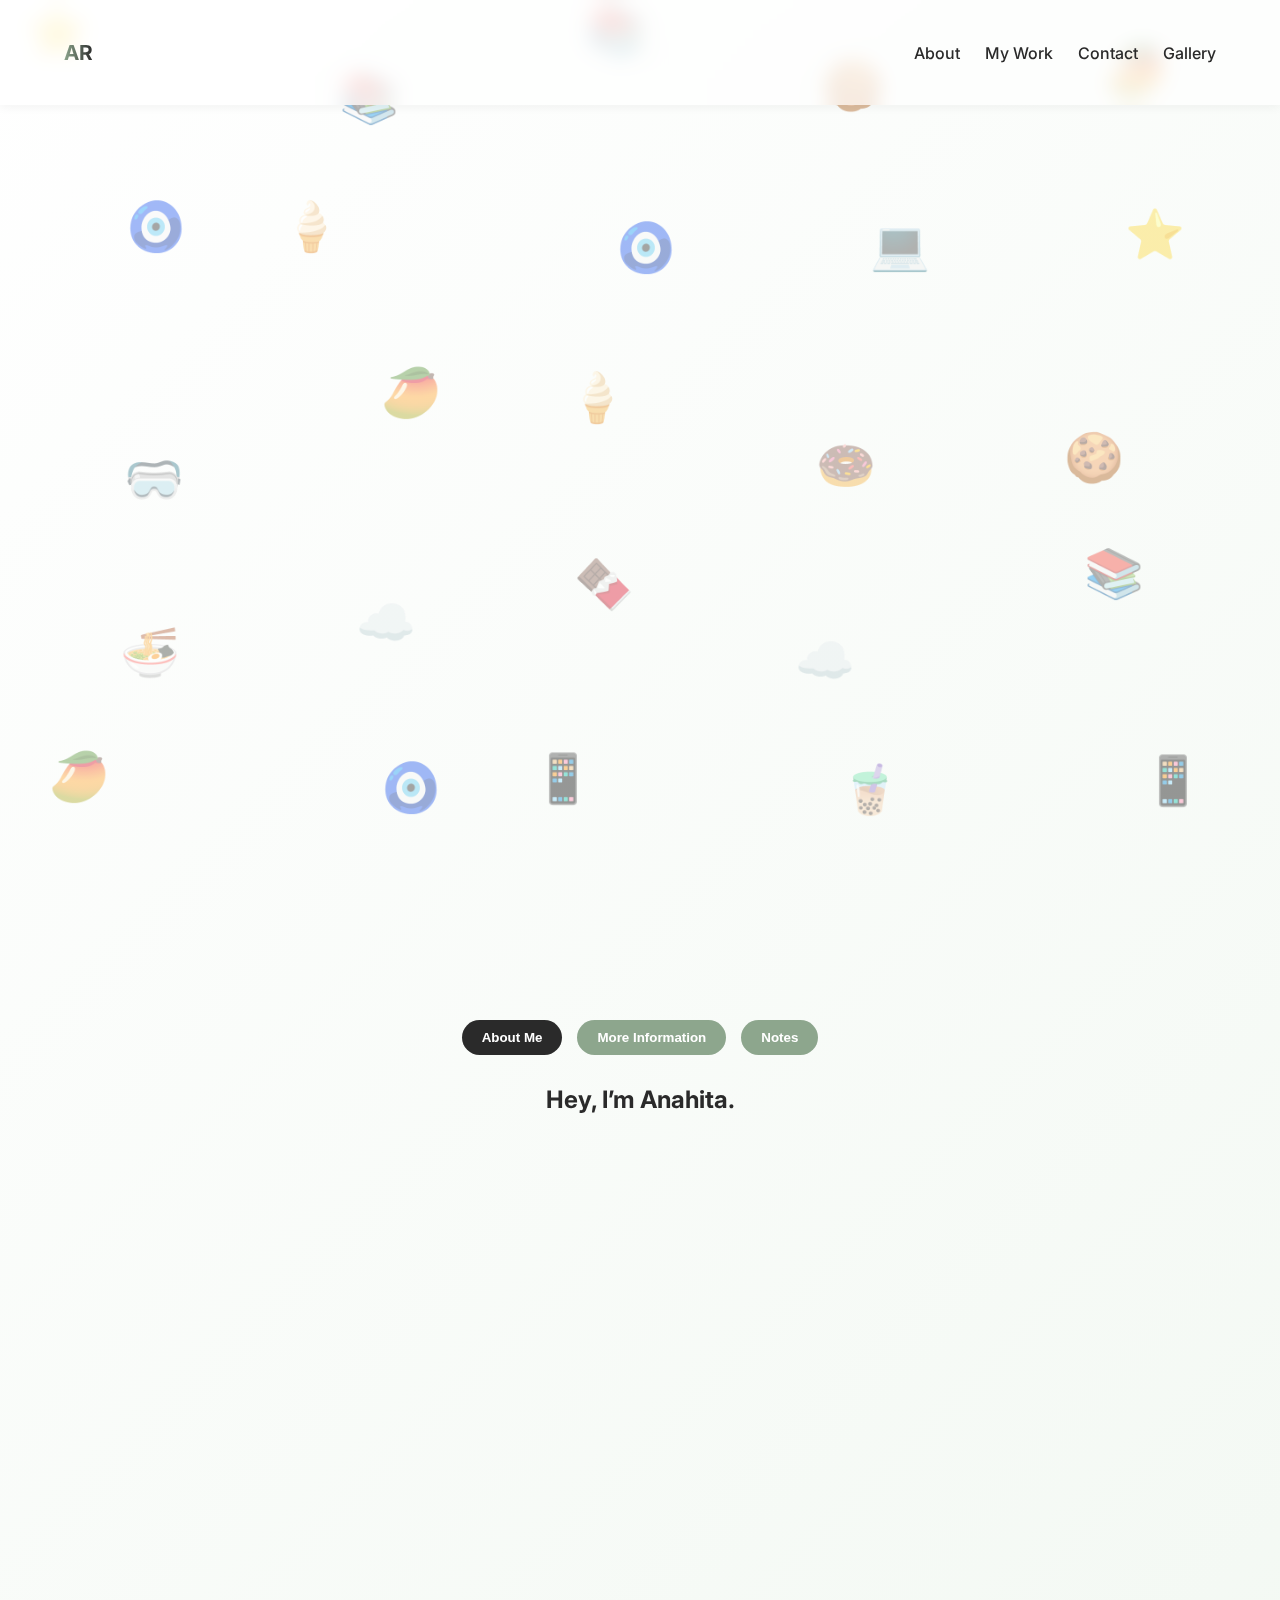
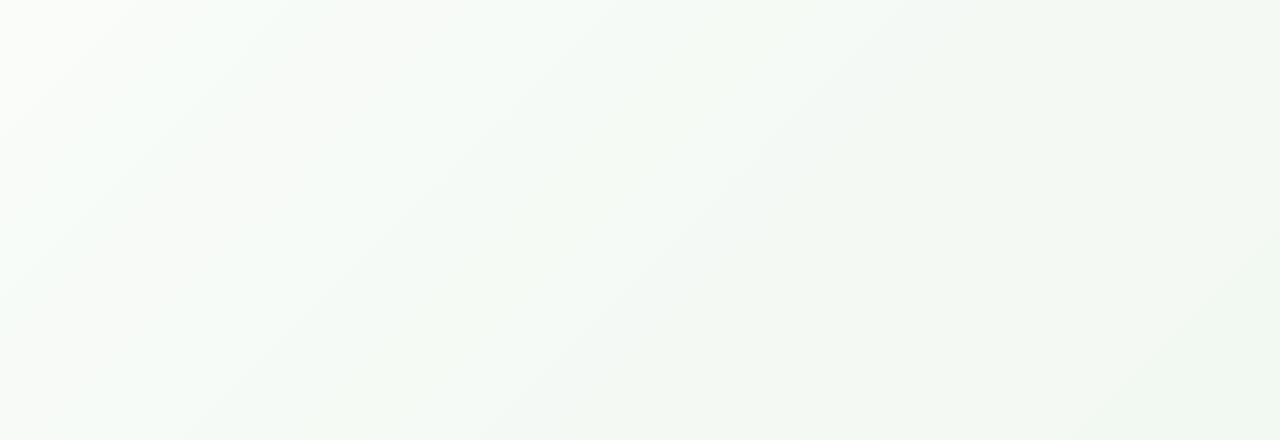
<file: index.html>
<!DOCTYPE html>
<html lang="en">
<head>
  <meta charset="UTF-8">
  <link rel="icon" type="image/png" href="logo.png" />
  <meta name="viewport" content="width=device-width, initial-scale=1.0">
  <title>Anahita Rai</title>
  <style>
    @import url('https://fonts.googleapis.com/css2?family=Inter:wght@400;600;900&display=swap');

    body {
      margin: 0;
      font-family: 'Inter', sans-serif;
      background: linear-gradient(135deg, #ffffff, #f2f8f2, #d9e6d9, #b5ccb5, #8da68d);
      background-size: 400% 400%;
      animation: gradientShift 12s ease infinite;
      color: #2a2a2a;
      overflow-x: hidden;
    }

    /* Navbar */
    header {
      position: fixed;
      top: 0;
      width: 100%;
      display: flex;
      justify-content: center;
      background: rgba(255, 255, 255, 0.6);
      backdrop-filter: blur(10px);
      box-shadow: 0 2px 10px rgba(0,0,0,0.05);
      z-index: 1000;
    }

    .nav-container {
      width: 90%;
      max-width: 1200px;
      flex-wrap: wrap;
      margin: 0 auto;
      display: flex;
      justify-content: space-between;
      align-items: center;
      padding: 40px 20px;
    }

    .logo {
      font-weight: 700;
      font-size: 1.3rem;
      background: linear-gradient(90deg, #8da68d, #2a2a2a);
      background-clip: text;
      -webkit-background-clip: text;
      -webkit-text-fill-color: transparent;
    }

    nav {
      display: flex;
      gap: 25px;
    }

    nav a {
      text-decoration: none;
      font-weight: 500;
      color: #2a2a2a;
      position: relative;
      transition: color 0.3s ease;
    }

    nav a::after {
      content: "";
      position: absolute;
      bottom: -5px;
      left: 0;
      width: 0%;
      height: 2px;
      background: #8da68d;
      transition: width 0.3s ease;
    }

    nav a:hover {
      color: #8da68d;
    }

    nav a:hover::after {
      width: 100%;
    }

    /* Hamburger */
    .hamburger {
      display: none;
      flex-direction: column;
      gap: 5px;
      cursor: pointer;
    }

    .hamburger span {
      width: 25px;
      height: 3px;
      background: #2a2a2a;
      border-radius: 5px;
      transition: all 0.3s ease;
    }

    /* Mobile menu drawer */
    .mobile-nav {
      position: fixed;
      top: 0;
      right: -100%;
      width: 70%;
      height: 100%;
      background: rgba(255, 255, 255, 0.8);
      backdrop-filter: blur(15px);
      box-shadow: -5px 0 15px rgba(0,0,0,0.1);
      display: flex;
      flex-direction: column;
      padding: 80px 30px;
      gap: 30px;
      transition: right 0.4s ease;
      z-index: 999;
    }

    .mobile-nav a {
      text-decoration: none;
      font-size: 1.2rem;
      font-weight: 600;
      color: #2a2a2a;
      transition: color 0.3s ease;
    }

    .mobile-nav a:hover {
      color: #8da68d;
    }

    .mobile-nav.active {
      right: 0;
    }

    /* Hero */
    .hero {
      height: 100vh;
      display: flex;
      flex-direction: column;
      align-items: center;
      justify-content: center;
      text-align: center;
      padding: 0 20px;
    }

    h1 {
      font-size: clamp(2rem, 5vw, 4rem);
      font-weight: 900;
      background: linear-gradient(90deg, #8da68d, #2a2a2a);
      background-clip: text;
      -webkit-background-clip: text;
      -webkit-text-fill-color: transparent;
      opacity: 0;
      transform: translateY(30px);
      animation: fadeUp 1.2s ease forwards;
    }

    p {
      font-size: clamp(1rem, 2vw, 1.3rem);
      font-weight: 500;
      margin-top: 10px;
      color: #2a2a2a;
      opacity: 0;
      transform: translateY(20px);
      animation: fadeUp 1.2s ease forwards;
      animation-delay: 0.6s;
    }

    .btn {
      margin-top: 40px;
      padding: 12px 32px;
      background: #8da68d;
      color: #fff;
      border: none;
      border-radius: 30px;
      font-size: 1rem;
      font-weight: 600;
      cursor: pointer;
      opacity: 0;
      transform: translateY(20px);
      animation: fadeUp 1.2s ease forwards;
      animation-delay: 1.2s;
      transition: transform 0.3s ease, background 0.3s ease, box-shadow 0.3s ease;
    }

    .btn:hover {
      transform: scale(1.05);
      background: #b5ccb5;
      box-shadow: 0 8px 20px rgba(141, 166, 141, 0.4);
    }

    @keyframes fadeUp {
      to {
        opacity: 1;
        transform: translateY(0);
      }
    }

    @keyframes gradientShift {
      0% { background-position: 0% 50%; }
      50% { background-position: 100% 50%; }
      100% { background-position: 0% 50%; }
    }

    /* Responsive */
    @media (max-width: 768px) {
      nav {
        display: none;
      }
      .hamburger {
        display: flex;
      }
    }
    /* ---- Floating Doodles ---- */
    .doodle-layer {
    position: fixed;
    top: 0;
    left: 0;
    width: 100%;
    height: 100%;
    overflow: hidden;
    z-index: 0; /* stays behind navbar/content */
    pointer-events: none; /* so you can still click stuff */
    }

    .doodle {
    position: absolute;
    font-size: 3rem; /* bigger emojis! */
    opacity: 0.4;
    animation: floaty 5s ease-in-out infinite;
    }

    .cursor-aura {
    position: fixed;
    top: 0;
    left: 0;
    width: 180px;
    height: 180px;
    background: radial-gradient(circle, rgba(181,204,181,0.9) 0%, rgba(242,248,242,0.3) 70%);
    border-radius: 50%;
    pointer-events: none;
    filter: blur(80px);
    z-index: 1000;
    transform: translate(-50%, -50%);
    mix-blend-mode: screen; /* makes it "glow" over stuff */
    }




    /* floating animation */
    @keyframes floaty {
    0% { transform: translateY(0px) rotate(0deg); }
    50% { transform: translateY(-20px) rotate(15deg); }
    100% { transform: translateY(0px) rotate(0deg); }
    }

    /* ---- Cursor Aura ---- */
    .cursor-aura {
    position: fixed;
    top: 0;
    left: 0;
    width: 200px;
    height: 200px;
    background: radial-gradient(circle, rgba(181,204,181,0.4) 0%, rgba(242,248,242,0.1) 70%);
    border-radius: 50%;
    pointer-events: none;
    transform: translate(-50%, -50%);
    filter: blur(40px);
    z-index: 1;
    transition: transform 0.1s ease-out;
    }
    /* Tablets */
    @media (max-width: 992px) {
      .hero {
        flex-direction: column;
        text-align: center;
      }

      .nav-links {
        gap: 20px;
      }
    }

    /* Phones */
    @media (max-width: 600px) {
      .hero h1 {
        font-size: 2rem;
      }

      .hero p {
        font-size: 1rem;
      }

      .explore-btn {
        padding: 10px 20px;
        font-size: 1rem;
      }
    }

    /* ---- Tabs & About Section ---- */
    .about-section {
      min-height: 100vh;
      padding: 120px 20px;
      text-align: center;
      position: relative;
      z-index: 10;
    }

    .tabs {
      display: flex;
      justify-content: center;
      gap: 15px;
      margin-bottom: 30px;
      flex-wrap: wrap;
    }

    .tab-btn {
      padding: 10px 20px;
      border: none;
      border-radius: 30px;
      background: #8da68d;
      color: white;
      cursor: pointer;
      transition: all 0.3s ease;
      font-weight: 600;
    }

    .tab-btn:hover {
      background: #b5ccb5;
      transform: scale(1.05);
    }

    .tab-btn.active {
      background: #2a2a2a;
      color: #fff;
    }

    .tab-content {
      max-width: 700px;
      margin: 0 auto;
      color: #2a2a2a;
    }

    .tab-content.hidden {
      display: none;
    }

    /* Notes area */
    #noteArea {
      width: 90%;
      max-width: 600px;
      height: 300px;
      border-radius: 15px;
      padding: 15px;
      border: 2px solid #b5ccb5;
      outline: none;
      resize: none;
      font-family: 'Inter', sans-serif;
      font-size: 1rem;
      background: rgba(255, 255, 255, 0.7);
      color: #2a2a2a;
      transition: 0.3s;
    }

    #noteArea:focus {
      border-color: #8da68d;
      background: rgba(255, 255, 255, 0.9);
    }



  </style>
</head>
<body>
<!-- Floating Doodles + Cursor Aura -->
<div class="doodle-layer"></div>
<div class="cursor-aura"></div>

  <!-- Navbar -->
  <header>
    <div class="nav-container">
      <div class="logo"><a href="index.html">AR</a></div>
      <nav>
        <a href="about.html">About</a>
        <a href="mywork.html">My Work</a>
        <a href="contact.html">Contact</a>
        <a href="gallery.html">Gallery</a>
      </nav>

      <div class="hamburger" onclick="toggleMenu()">
        <span></span>
        <span></span>
        <span></span>
      </div>
    </div>
  </header>


  <!-- Mobile Nav -->
  <div class="mobile-nav" id="mobileNav">
    <a href="about.html">About</a>
    <a href="mywork.html">My Work</a>
    <a href="contact.html">Contact</a>
    <a href="gallery.html">Gallery</a>
  </div>


  <!-- Hero -->
  <section class="hero">
    <h1>ANAHITA RAI</h1>
    <p>Student • Coder • Human</p>
    <button class="btn" onclick="scrollDown()">Explore</button>
  </section>

    <!-- About / Life Section -->
  <section id="about" class="about-section">
    <div class="tabs">
      <button class="tab-btn active" onclick="showTab('aboutme')">About Me</button>
      <button class="tab-btn" onclick="showTab('howihaveit')">More Information</button>
      <button class="tab-btn" onclick="showTab('notes')">Notes</button>
    </div>

    <div class="tab-content" id="aboutme">
      <h2>Hey, I’m Anahita.</h2>
      <p>I’m a student, coder, and robotics + Science Olympiad enjoyer from West Lafayette! I love building, coding, and saying 𝟞𝟟!</p>
    </div>

    <div class="tab-content hidden" id="howihaveit">
      <h2>More About Me</h2>
      <p>
        I love procrastinating (which isn’t great, but it fuels my creativity). I'm also a night person rather than a morning person. <br>
        I enjoy listening to music, watching horror movies, and spending time with friends.<br>
        I have a great sense of humor (at least I think so).<br>
        I'm very nice and approachable, so feel free to reach out!<br>
        I'm 13 years old (my birthday is October 12th!) and in 8th grade.<br>
        I love bubble tea, chocolate, and food!<br>
        I think a lot.<br>
      </p>
    </div>

    <div class="tab-content hidden" id="notes">
      <h2>My Notes</h2>
      <textarea id="noteArea" placeholder="So, I'm not sure what to put here yet...I guess whoever is viewing this can type here until I figure out what to put here."></textarea>
    </div>
  </section>


  <script>
    function scrollDown() {
      window.scrollTo({
      top: document.querySelector('.about-section').offsetTop,
        behavior: 'smooth'
      });
    }

    function toggleMenu() {
      document.getElementById('mobileNav').classList.toggle('active');
    }

    // Floating Doodles Logic
    const doodleLayer = document.querySelector('.doodle-layer');
    const doodles = ['💻','🤖','⭐','☁️','🍫','🥽','📚','🥤','🍜','📱','🧋','🍦','🍩','🍪','🥭','🏅','🧿','🦚'];

    const doodleElements = [];
    const numCols = 5;
    const numRows = 5;

    // Place doodles in a "grid", but add jitter for randomness
    for (let row = 0; row < numRows; row++) {
    for (let col = 0; col < numCols; col++) {
        const doodle = document.createElement('div');
        doodle.classList.add('doodle');
        doodle.style.left = (col * 20 + Math.random() * 10) + 'vw';
        doodle.style.top = (row * 20 + Math.random() * 10) + 'vh';
        doodle.textContent = doodles[Math.floor(Math.random() * doodles.length)];
        doodleLayer.appendChild(doodle);

        doodleElements.push({
        el: doodle,
        baseX: (col * 20 + Math.random() * 10) * window.innerWidth / 100,
        baseY: (row * 20 + Math.random() * 10) * window.innerHeight / 100
        });
    }
    }

    const aura = document.querySelector('.cursor-aura');

    // Make doodles run away from cursor
    document.addEventListener('mousemove', e => {
    aura.style.left = e.clientX + 'px';
    aura.style.top = e.clientY + 'px';

    doodleElements.forEach(d => {
        const dx = e.clientX - d.baseX;
        const dy = e.clientY - d.baseY;
        const dist = Math.sqrt(dx*dx + dy*dy);

        if (dist < 200) { 
        // push doodles away from cursor
        const angle = Math.atan2(dy, dx);
        const offset = (200 - dist) * 1.2;
        d.el.style.transform = `translate(${ -Math.cos(angle) * offset }px, ${ -Math.sin(angle) * offset }px)`;
        } else {
        // return doodle to base spot
        d.el.style.transform = `translate(0px, 0px)`;
        }
    });
    });

    // --- Tabs Logic ---
    function showTab(tabId) {
      document.querySelectorAll('.tab-content').forEach(el => el.classList.add('hidden'));
      document.querySelectorAll('.tab-btn').forEach(btn => btn.classList.remove('active'));
      document.getElementById(tabId).classList.remove('hidden');
      event.target.classList.add('active');
    }

    // --- Notes Save Logic ---
    const noteArea = document.getElementById('noteArea');
    if (noteArea) {
      noteArea.value = localStorage.getItem('myNote') || '';
      noteArea.addEventListener('input', () => {
        localStorage.setItem('myNote', noteArea.value);
      });
    }


  </script>
</body>
</html>
</file>
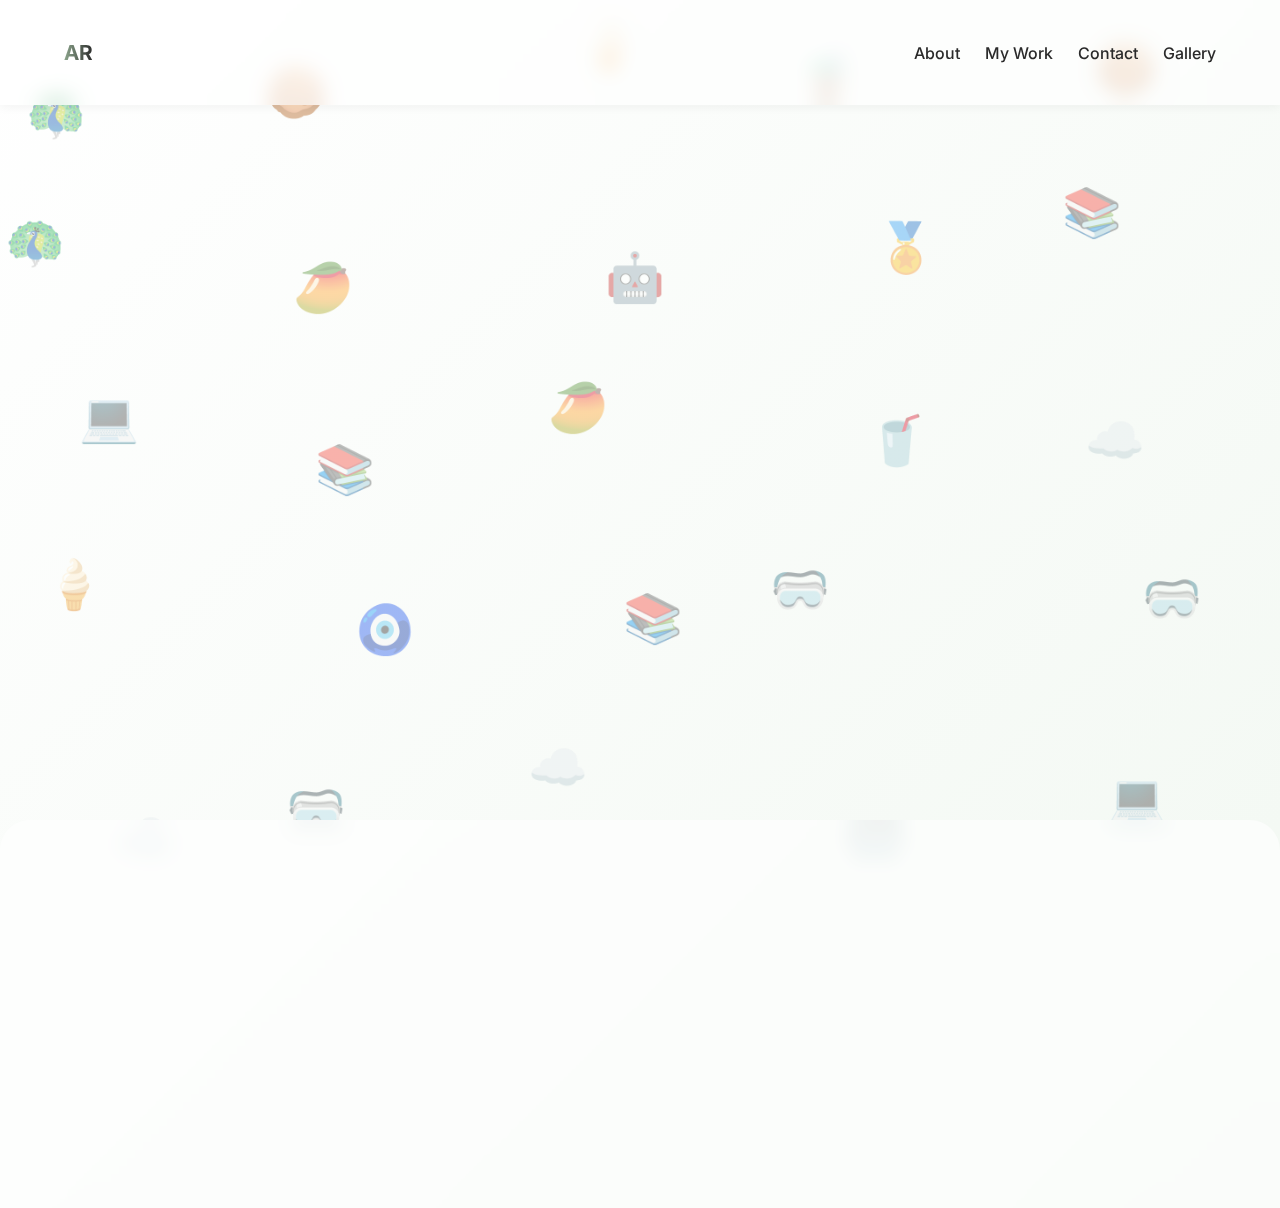
<file: mywork.html>
<!DOCTYPE html>
<html lang="en">
<head>
  <meta charset="UTF-8">
  <link rel="icon" type="image/png" href="logo.png" />
  <meta name="viewport" content="width=device-width, initial-scale=1.0">
  <title>My Work • Anahita Rai</title>
  <style>
    @import url('https://fonts.googleapis.com/css2?family=Inter:wght@400;600;900&display=swap');

    body {
      margin: 0;
      font-family: 'Inter', sans-serif;
      background: linear-gradient(135deg, #ffffff, #f2f8f2, #d9e6d9, #b5ccb5, #8da68d);
      background-size: 400% 400%;
      animation: gradientShift 12s ease infinite;
      color: #2a2a2a;
      overflow-x: hidden;
    }

    /* Navbar */
    header {
      position: fixed;
      top: 0;
      width: 100%;
      display: flex;
      justify-content: center;
      background: rgba(255, 255, 255, 0.6);
      backdrop-filter: blur(10px);
      box-shadow: 0 2px 10px rgba(0,0,0,0.05);
      z-index: 1000;
    }

    .nav-container {
      width: 90%;
      max-width: 1200px;
      flex-wrap: wrap;
      margin: 0 auto;
      display: flex;
      justify-content: space-between;
      align-items: center;
      padding: 40px 20px;
    }

    .logo {
      font-weight: 700;
      font-size: 1.3rem;
      background: linear-gradient(90deg, #8da68d, #2a2a2a);
      -webkit-background-clip: text;
      background-clip: text;
      -webkit-text-fill-color: transparent;
    }

    nav {
      display: flex;
      gap: 25px;
    }

    nav a {
      text-decoration: none;
      font-weight: 500;
      color: #2a2a2a;
      position: relative;
      transition: color 0.3s ease;
    }

    nav a::after {
      content: "";
      position: absolute;
      bottom: -5px;
      left: 0;
      width: 0%;
      height: 2px;
      background: #8da68d;
      transition: width 0.3s ease;
    }

    nav a:hover {
      color: #8da68d;
    }

    nav a:hover::after {
      width: 100%;
    }

    /* Hamburger */
    .hamburger {
      display: none;
      flex-direction: column;
      gap: 5px;
      cursor: pointer;
    }

    .hamburger span {
      width: 25px;
      height: 3px;
      background: #2a2a2a;
      border-radius: 5px;
      transition: all 0.3s ease;
    }

    /* Mobile menu drawer */
    .mobile-nav {
      position: fixed;
      top: 0;
      right: -100%;
      width: 70%;
      height: 100%;
      background: rgba(255, 255, 255, 0.8);
      backdrop-filter: blur(15px);
      box-shadow: -5px 0 15px rgba(0,0,0,0.1);
      display: flex;
      flex-direction: column;
      padding: 80px 30px;
      gap: 30px;
      transition: right 0.4s ease;
      z-index: 999;
    }

    .mobile-nav a {
      text-decoration: none;
      font-size: 1.2rem;
      font-weight: 600;
      color: #2a2a2a;
      transition: color 0.3s ease;
    }

    .mobile-nav a:hover {
      color: #8da68d;
    }

    .mobile-nav.active {
      right: 0;
    }

    /* Hero */
    .hero {
      height: 100vh;
      display: flex;
      flex-direction: column;
      align-items: center;
      justify-content: center;
      text-align: center;
      padding: 0 20px;
    }

    h1 {
      font-size: clamp(2rem, 5vw, 4rem);
      font-weight: 900;
      background: linear-gradient(90deg, #8da68d, #2a2a2a);
      -webkit-background-clip: text;
      background-clip: text;
      -webkit-text-fill-color: transparent;
      opacity: 0;
      transform: translateY(30px);
      animation: fadeUp 1.2s ease forwards;
    }

    p {
      font-size: clamp(1rem, 2vw, 1.3rem);
      font-weight: 500;
      margin-top: 10px;
      color: #2a2a2a;
      opacity: 0;
      transform: translateY(20px);
      animation: fadeUp 1.2s ease forwards;
      animation-delay: 0.6s;
    }

    .btn {
      margin-top: 40px;
      padding: 12px 32px;
      background: #8da68d;
      color: #fff;
      border: none;
      border-radius: 30px;
      font-size: 1rem;
      font-weight: 600;
      cursor: pointer;
      opacity: 0;
      transform: translateY(20px);
      animation: fadeUp 1.2s ease forwards;
      animation-delay: 1.2s;
      transition: transform 0.3s ease, background 0.3s ease, box-shadow 0.3s ease;
    }

    .btn:hover {
      transform: scale(1.05);
      background: #b5ccb5;
      box-shadow: 0 8px 20px rgba(141, 166, 141, 0.4);
    }

    @keyframes fadeUp {
      to {
        opacity: 1;
        transform: translateY(0);
      }
    }

    @keyframes gradientShift {
      0% { background-position: 0% 50%; }
      50% { background-position: 100% 50%; }
      100% { background-position: 0% 50%; }
    }

    /* Responsive */
    @media (max-width: 768px) {
      nav {
        display: none;
      }
      .hamburger {
        display: flex;
      }
    }
    /* ---- Floating Doodles ---- */
    .doodle-layer {
    position: fixed;
    top: 0;
    left: 0;
    width: 100%;
    height: 100%;
    overflow: hidden;
    z-index: 0; /* stays behind navbar/content */
    pointer-events: none; /* so you can still click stuff */
    }

    .doodle {
    position: absolute;
    font-size: 3rem; /* bigger emojis! */
    opacity: 0.4;
    animation: floaty 5s ease-in-out infinite;
    }

    .cursor-aura {
    position: fixed;
    top: 0;
    left: 0;
    width: 180px;
    height: 180px;
    background: radial-gradient(circle, rgba(181,204,181,0.9) 0%, rgba(242,248,242,0.3) 70%);
    border-radius: 50%;
    pointer-events: none;
    filter: blur(80px);
    z-index: 1000;
    transform: translate(-50%, -50%);
    mix-blend-mode: screen; /* makes it "glow" over stuff */
    }




    /* floating animation */
    @keyframes floaty {
    0% { transform: translateY(0px) rotate(0deg); }
    50% { transform: translateY(-20px) rotate(15deg); }
    100% { transform: translateY(0px) rotate(0deg); }
    }

    /* ---- Cursor Aura ---- */
    .cursor-aura {
    position: fixed;
    top: 0;
    left: 0;
    width: 200px;
    height: 200px;
    background: radial-gradient(circle, rgba(181,204,181,0.4) 0%, rgba(242,248,242,0.1) 70%);
    border-radius: 50%;
    pointer-events: none;
    transform: translate(-50%, -50%);
    filter: blur(40px);
    z-index: 1;
    transition: transform 0.1s ease-out;
    }
    /* Tablets */
    @media (max-width: 992px) {
      .hero {
        flex-direction: column;
        text-align: center;
      }

      .nav-links {
        gap: 20px;
      }
    }

    /* Phones */
    @media (max-width: 600px) {
      .hero h1 {
        font-size: 2rem;
      }

      .hero p {
        font-size: 1rem;
      }

      .explore-btn {
        padding: 10px 20px;
        font-size: 1rem;
      }
    }

    /* ---- Tabs & About Section ---- */
    .about-section {
      min-height: 100vh;
      padding: 120px 20px;
      text-align: center;
      position: relative;
      z-index: 10;
    }

    .tabs {
      display: flex;
      justify-content: center;
      gap: 15px;
      margin-bottom: 30px;
      flex-wrap: wrap;
    }

    .tab-btn {
      padding: 10px 20px;
      border: none;
      border-radius: 30px;
      background: #8da68d;
      color: white;
      cursor: pointer;
      transition: all 0.3s ease;
      font-weight: 600;
    }

    .tab-btn:hover {
      background: #b5ccb5;
      transform: scale(1.05);
    }

    .tab-btn.active {
      background: #2a2a2a;
      color: #fff;
    }

    .tab-content {
      max-width: 700px;
      margin: 0 auto;
      color: #2a2a2a;
    }

    .tab-content.hidden {
      display: none;
    }

    /* Notes area */
    #noteArea {
      width: 90%;
      max-width: 600px;
      height: 300px;
      border-radius: 15px;
      padding: 15px;
      border: 2px solid #b5ccb5;
      outline: none;
      resize: none;
      font-family: 'Inter', sans-serif;
      font-size: 1rem;
      background: rgba(255, 255, 255, 0.7);
      color: #2a2a2a;
      transition: 0.3s;
    }

    #noteArea:focus {
      border-color: #8da68d;
      background: rgba(255, 255, 255, 0.9);
    }

    .projects {
        display: grid;
        grid-template-columns: repeat(auto-fit, minmax(300px, 1fr));
        gap: 40px;
        padding: 80px 10%;
        background: rgba(255,255,255,0.6);
        backdrop-filter: blur(10px);
        border-radius: 30px 30px 0 0;
        margin-top: -80px;
        z-index: 10;
        position: relative;
        animation: fadeUp 1.5s ease forwards;
        }

        .project-card {
        background: rgba(255,255,255,0.8);
        border-radius: 20px;
        padding: 30px;
        box-shadow: 0 5px 20px rgba(0,0,0,0.05);
        transition: transform 0.4s ease, box-shadow 0.4s ease;
        }

        .project-card:hover {
        transform: translateY(-10px);
        box-shadow: 0 12px 30px rgba(141,166,141,0.3);
        }

        .project-card h2 {
        font-size: 1.6rem;
        background: linear-gradient(90deg, #8da68d, #2a2a2a);
        -webkit-background-clip: text;
        background-clip: text;
        -webkit-text-fill-color: transparent;
        }

        .project-card p {
        color: #333;
        font-size: 1rem;
        line-height: 1.5;
        }

        .project-card {
          opacity: 0;
          transform: translateY(30px);
          transition: opacity 0.4s ease, transform 0.4s ease;
        }

  </style>
</head>
<body>
<!-- Floating Doodles + Cursor Aura -->
<div class="doodle-layer"></div>
<div class="cursor-aura"></div>

  <!-- Navbar -->
  <header>
    <div class="nav-container">
      <div class="logo"><a href="index.html">AR</a></div>
      <nav>
        <a href="about.html">About</a>
        <a href="mywork.html">My Work</a>
        <a href="contact.html">Contact</a>
        <a href="gallery.html">Gallery</a>
        </nav>

      <div class="hamburger" onclick="toggleMenu()">
        <span></span>
        <span></span>
        <span></span>
      </div>
    </div>
  </header>


  <!-- Mobile Nav -->
  <div class="mobile-nav" id="mobileNav">
    <a href="about.html">About</a>
    <a href="mywork.html">My Work</a>
    <a href="contact.html">Contact</a>
    <a href="gallery.html">Gallery</a>
    </div>


  <!-- Hero -->
  <section class="hero">
    <h1>My Work</h1>
    <p>A collection of the things I’ve built, coded, and created.</p>
    <button class="btn" onclick="scrollDown()">See Projects</button>
    </section>

    <section class="projects" id="projects">
    <div class="project-card">
        <h2>A Boba Quiz Website</h2>
        <p>A fun quiz website all about boba tea! 🧋</p>
    </div>

    <div class="project-card">
        <h2>Westside SciOly Portal</h2>
        <p>An interactive member site for my JH Science Olympiad team.</p>
    </div>

    <div class="project-card">
        <h2>Climate Chaos Simulator</h2>
        <p>Not finished yet, but I'm in the process of working on it.</p>
    </div>
    </section>


    


  <script>
    function scrollDown() {
      window.scrollTo({
          top: document.getElementById('projects').offsetTop,
          behavior: 'smooth'
      });
    }

    function toggleMenu() {
      document.getElementById('mobileNav').classList.toggle('active');
    }

    // Floating Doodles Logic
    const doodleLayer = document.querySelector('.doodle-layer');
    const doodles = ['💻','🤖','⭐','☁️','🍫','🥽','📚','🥤','🍜','📱','🧋','🍦','🍩','🍪','🥭','🏅','🧿','🦚'];

    const doodleElements = [];
    const numCols = 5;
    const numRows = 5;

    // Place doodles in a "grid", but add jitter for randomness
    for (let row = 0; row < numRows; row++) {
    for (let col = 0; col < numCols; col++) {
        const doodle = document.createElement('div');
        doodle.classList.add('doodle');
        doodle.style.left = (col * 20 + Math.random() * 10) + 'vw';
        doodle.style.top = (row * 20 + Math.random() * 10) + 'vh';
        doodle.textContent = doodles[Math.floor(Math.random() * doodles.length)];
        doodleLayer.appendChild(doodle);

        doodleElements.push({
        el: doodle,
        baseX: (col * 20 + Math.random() * 10) * window.innerWidth / 100,
        baseY: (row * 20 + Math.random() * 10) * window.innerHeight / 100
        });
    }
    }

    const aura = document.querySelector('.cursor-aura');

    // Make doodles run away from cursor
    document.addEventListener('mousemove', e => {
    aura.style.left = e.clientX + 'px';
    aura.style.top = e.clientY + 'px';

    doodleElements.forEach(d => {
        const dx = e.clientX - d.baseX;
        const dy = e.clientY - d.baseY;
        const dist = Math.sqrt(dx*dx + dy*dy);

        if (dist < 200) { 
        // push doodles away from cursor
        const angle = Math.atan2(dy, dx);
        const offset = (200 - dist) * 1.2;
        d.el.style.transform = `translate(${ -Math.cos(angle) * offset }px, ${ -Math.sin(angle) * offset }px)`;
        } else {
        // return doodle to base spot
        d.el.style.transform = `translate(0px, 0px)`;
        }
    });
    });

    // --- Tabs Logic ---
    function showTab(tabId) {
      document.querySelectorAll('.tab-content').forEach(el => el.classList.add('hidden'));
      document.querySelectorAll('.tab-btn').forEach(btn => btn.classList.remove('active'));
      document.getElementById(tabId).classList.remove('hidden');
      event.target.classList.add('active');
    }

    // --- Notes Save Logic ---
    const noteArea = document.getElementById('noteArea');
    if (noteArea) {
      noteArea.value = localStorage.getItem('myNote') || '';
      noteArea.addEventListener('input', () => {
        localStorage.setItem('myNote', noteArea.value);
      });
    }

    const cards = document.querySelectorAll('.project-card');
    window.addEventListener('scroll', () => {
    cards.forEach(card => {
        const rect = card.getBoundingClientRect();
        if (rect.top < window.innerHeight - 100) {
        card.style.opacity = '1';
        card.style.transform = 'translateY(0)';
        }
    });
    });



  </script>
</body>
</html>
</file>
